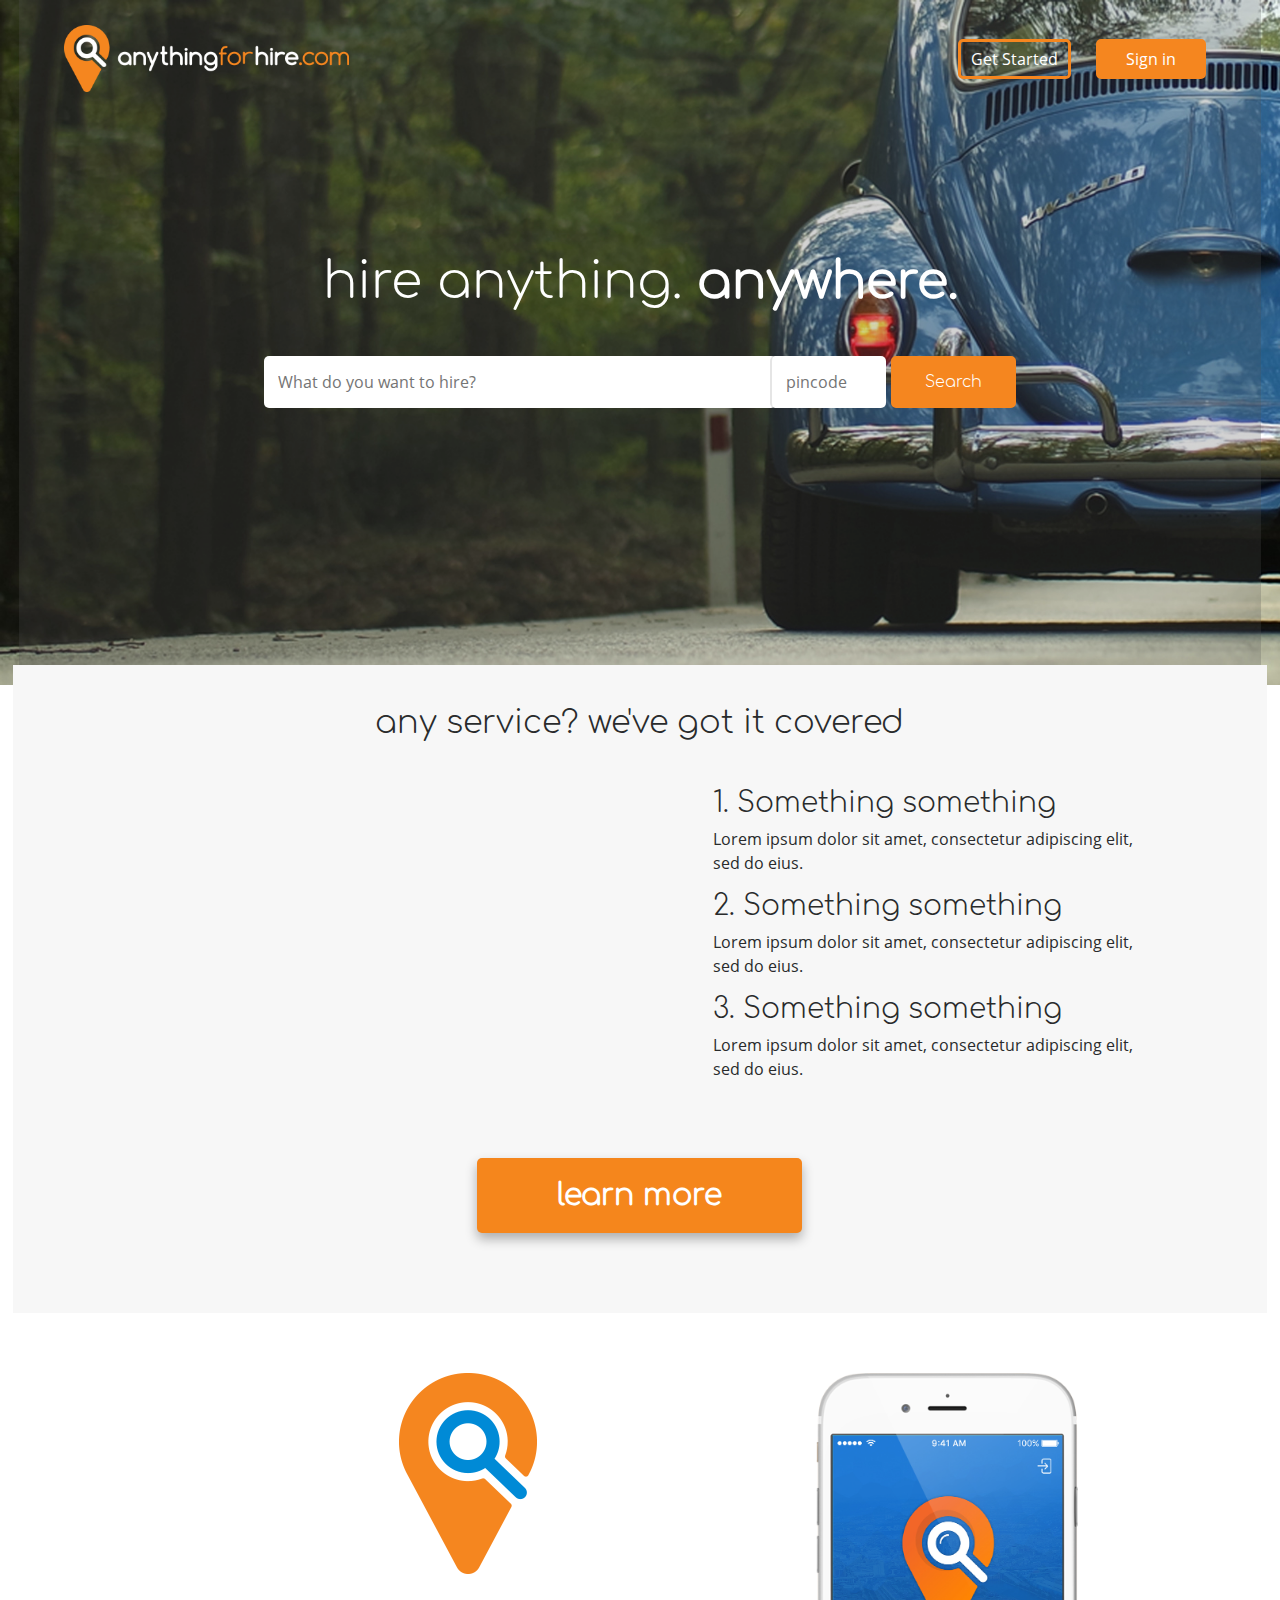
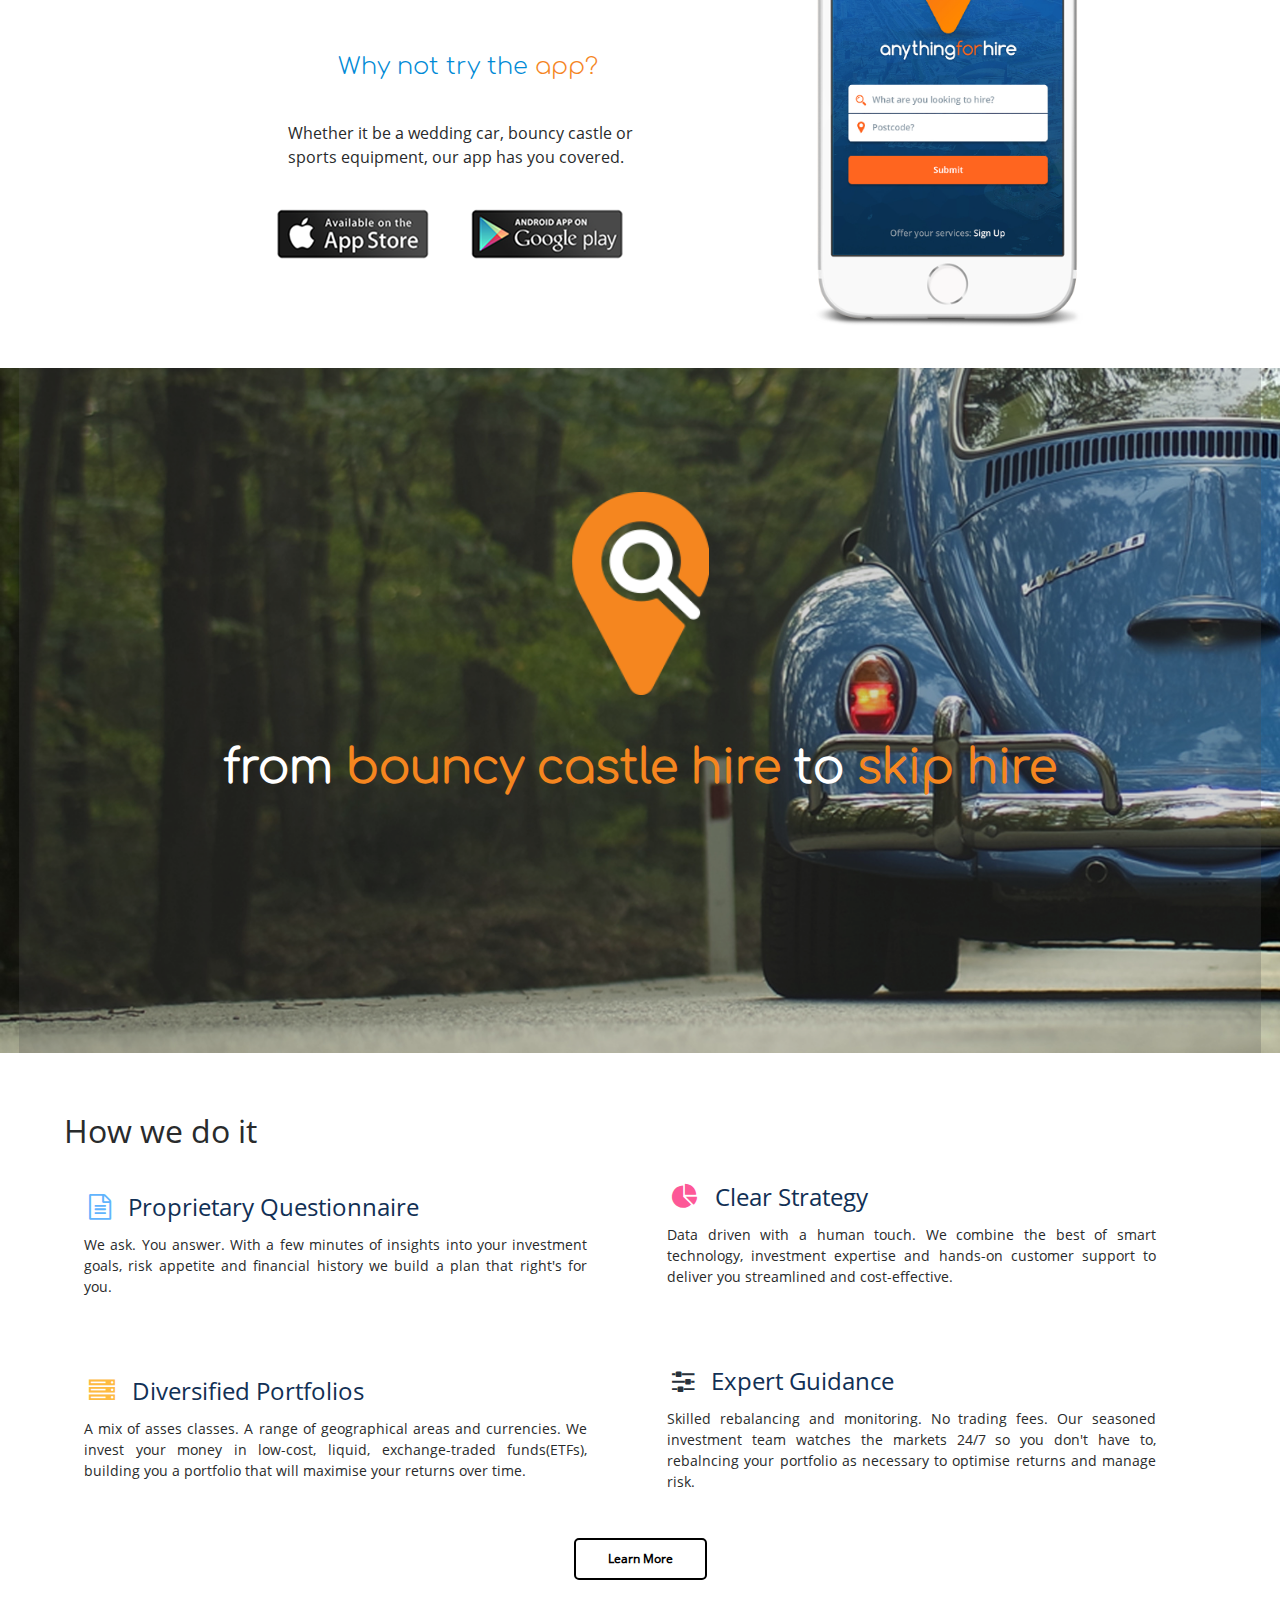
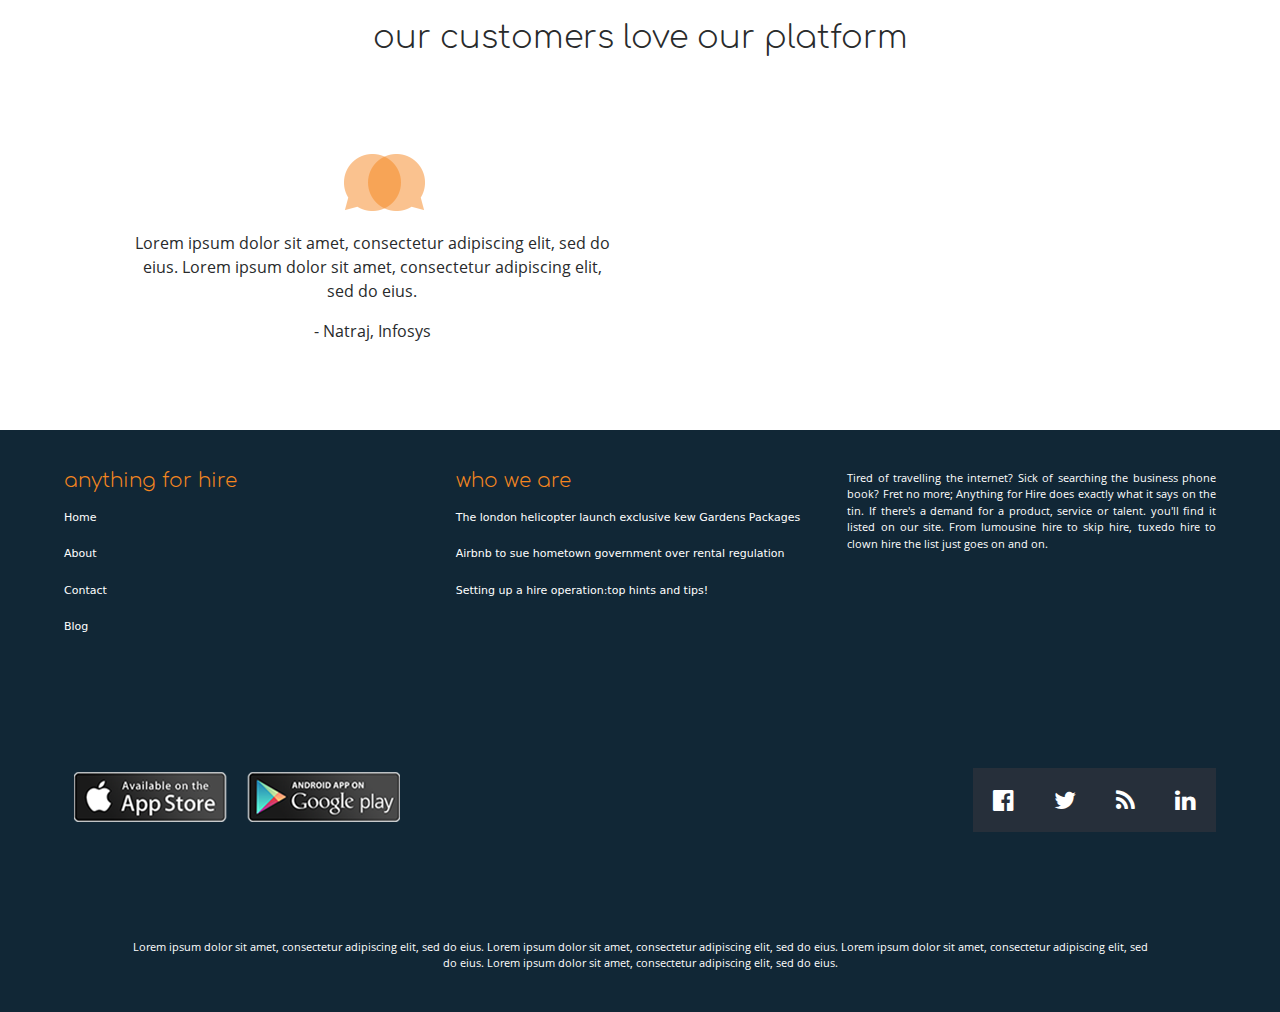
<file: mobo/index.html>
<!DOCTYPE html>
<html>
  <head><meta name="viewport" content="width=device-width, initial-scale=1">
<link href="css/bootstrap.min.css" rel="stylesheet">
<link href="css/styles.css" rel="stylesheet">
<link href="css/font-awesome.css" rel="stylesheet">
<link rel="shortcut icon" href="images/app-modal-logo.png">
<script src="js/jquery-3.2.1.min.js"></script>
<title>Anything For Hire</title>
  </head>
  <body class="main1">
    <header class="bouncy-car" role="navigation">
      <div class="header-section">
        <div class="logo"><img src="images/hireanything-logo.png" alt="Anything For Hire Logo"/></div><a class="ham-bu" href="#"><span class="ham" id="ham1"></span><span class="ham" id="ham2"></span><span class="ham" id="ham3"></span></a>
        <div class="signBtns">
          <button class="getStartBtn">Get Started</button>
          <button class="signInBtn">Sign in</button>
        </div>
      </div>
      <div class="header-cont"> 
        <h1>hire anything. <span class="bold">anywhere.</span></h1>
        <div class="search-boxes">
          <input type="search" id="searchBox" placeholder="What do you want to hire?"/>
          <input type="search" id="pincodeBox" placeholder="pincode"/>
          <button class="searchBtn">Search</button>
        </div>
      </div>
    </header>
    <div class="frst-section">
      <h2 class="pad-bot-40">any service? we've got it covered</h2>
      <div class="flex-box-between">
        <div class="flex-box-1 embed-responsive embed-responsive-16by9">
          <iframe width="560" height="315" src="https://www.youtube.com/embed/u4pKOp5G7Cg?rel=0&amp;amp;showinfo=0" frameborder="0" gesture="media" allow="encrypted-media" allowfullscreen="allowfullscreen"></iframe>
        </div>
        <div class="flex-box-2">
          <h3>1. Something something</h3>
          <p>Lorem ipsum dolor sit amet, consectetur adipiscing elit, sed do eius.</p>
          <h3>2. Something something</h3>
          <p>Lorem ipsum dolor sit amet, consectetur adipiscing elit, sed do eius.</p>
          <h3>3. Something something</h3>
          <p>Lorem ipsum dolor sit amet, consectetur adipiscing elit, sed do eius.</p>
        </div>
      </div>
      <button class="learn-more">learn more</button>
    </div>
    <div class="scnd-section flex-box-between">
      <div class="flex-box-1"><img class="app-logo" src="images/app-modal-logo.png" alt="Logo Anything for Hire"/>
        <h4> <span class="blue-text">Why not try the </span><span class="orange-text">app?</span></h4>
        <p>Whether it be a wedding car, bouncy castle or sports equipment, our app has you covered.</p>
        <div class="download-links"><a class="app-store app-link" href="#"></a><a class="play-store app-link" href="#"></a></div>
      </div>
      <div class="flex-box-2"><img class="app-iphone" src="images/app-modal-afh.png" alt="Application Anything for Hire"/></div>
    </div>
    <div class="bouncy-car"><img class="app-logo" src="images/app-modal-logo-wht.png" alt="Logo Anything for Hire"/>
      <h2 class="bouncy-car-cont">
         <span class="whte-text">from</span> <span class="orange-text"> bouncy castle hire </span> <span class="whte-text">to</span> <span class="orange-text">skip hire</span></h2>
    </div>
    <div class="thrd-cont">
      <h2 class="thrd-sec-head">How we do it</h2>
      <div class="third-section">
        <div class="in-flex">
          <div class="in-flex-one">
            <div class="fa fa-file-text-o"></div>
            <h4>Proprietary Questionnaire</h4>
            <p>We ask. You answer. With a few minutes of insights into your investment goals, risk appetite and financial history we build a plan that right's for you.</p>
          </div>
          <div class="in-flex-two">
            <div class="fa fa-server"></div>
            <h4>Diversified Portfolios</h4>
            <p>A mix of asses classes. A range of geographical areas and currencies. We invest your money in low-cost, liquid, exchange-traded funds(ETFs), building you a portfolio that will maximise your returns over time.</p>
          </div>
        </div>
        <div class="in-flex">
          <div class="in-flex-one">
            <div class="fa fa-pie-chart"></div>
            <h4>Clear Strategy</h4>
            <p>Data driven with a human touch. We combine the best of smart technology, investment expertise and hands-on customer support to deliver you streamlined and cost-effective.</p>
          </div>
          <div class="in-flex-two">
            <div class="fa fa-sliders"></div>
            <h4>Expert Guidance</h4>
            <p>Skilled rebalancing and monitoring. No trading fees. Our seasoned investment team watches the markets 24/7 so you don't have to, rebalncing your portfolio as necessary to optimise returns and manage risk.</p>
          </div>
        </div>
      </div>
      <button class="learn-more">Learn More</button>
    </div>
    <div class="frth-cont">
      <h2>our customers love our platform</h2>
      <div class="frth-section">
        <div class="flex-box-1"><img src="images/testi-icon copy.png"/>
          <p>Lorem ipsum dolor sit amet, consectetur adipiscing elit, sed do eius. Lorem ipsum dolor sit amet, consectetur adipiscing elit, sed do eius.</p>
          <p class="custName">- Natraj, Infosys</p>
        </div>
        <div class="flex-box-2 embed-responsive embed-responsive-16by9">
          <iframe width="515" height="315" style="border-radius: 10px;" src="https://www.youtube.com/embed/u4pKOp5G7Cg?rel=0&amp;amp;showinfo=0" frameborder="0" gesture="media" allow="encrypted-media" allowfullscreen="allowfullscreen"></iframe>
        </div>
      </div>
    </div>
    <div class="foot-bg">
      <div class="foot-section">
        <div class="flex-box-1">
          <h4>anything for hire</h4>
          <ul>
            <li>Home</li>
            <li>About</li>
            <li>Contact</li>
            <li>Blog</li>
          </ul>
        </div>
        <div class="flex-box-1">
          <h4>who we are</h4>
          <ul> 
            <li>The london helicopter launch exclusive kew Gardens Packages</li>
            <li>Airbnb to sue hometown government over rental regulation</li>
            <li>Setting up a hire operation:top hints and tips!</li>
          </ul>
        </div>
        <div class="flex-box-1">
          <p>
            Tired of travelling the internet? Sick of searching the business phone book? Fret no more; Anything for Hire does exactly what it says on the tin. If there's a demand for a product, 
            service or talent. you'll find it listed on our site. From lumousine hire to skip hire, tuxedo hire to clown hire the list  
            just goes on and on.
          </p>
        </div>
      </div>
      <div class="foot-so-app-links">
        <div class="flex-box-1"><a class="app-store app-link" href="#"></a><a class="play-store app-link" href="#"></a></div>
        <div class="flex-box-1 social-links"><a class="fa fa-facebook-official" href="#"></a><a class="fa fa-twitter" href="#"></a><a class="fa fa-rss" href="#"></a><a class="fa fa-linkedin" href="#"></a></div>
      </div>
      <p class="terms-cont">Lorem ipsum dolor sit amet, consectetur adipiscing elit, sed do eius. Lorem ipsum dolor sit amet, consectetur adipiscing elit, sed do eius. Lorem ipsum dolor sit amet, consectetur adipiscing elit, sed do eius. Lorem ipsum dolor sit amet, consectetur adipiscing elit, sed do eius.</p>
    </div>
  </body>
</html>
</file>
<file: mobo/css/styles.css>
@font-face {
  font-family: Ubuntu-Regular;
  src: url(../fonts/Ubuntu-Regular.ttf); }

@font-face {
  font-family: OpenSans-Regular;
  src: url(../fonts/OpenSans-Regular.ttf); }

@font-face {
  font-family: Comfortaa-Light;
  src: url(../fonts/Comfortaa-Light.ttf); }

.bouncy-car {
  background: url("../images/bg-car-afh.jpg");
  background-size: cover;
  background-repeat: no-repeat;
  height: 685px;
  position: relative; }
  .bouncy-car::before {
    content: '';
    position: absolute;
    left: 0;
    right: 0;
    top: 0;
    width: 97%;
    height: 100%;
    margin: 0 auto;
    background: rgba(81, 81, 81, 0.25); }

.header-section {
  display: -webkit-box;
  display: -webkit-flex;
  display: -ms-flexbox;
  display: flex;
  position: relative;
  z-index: 3;
  width: 90%;
  margin: 0 auto;
  -webkit-box-pack: justify;
  -webkit-justify-content: space-between;
  -ms-flex-pack: justify;
  justify-content: space-between;
  -webkit-box-align: center;
  -webkit-align-items: center;
  -ms-flex-align: center;
  align-items: center; }

.logo img {
  width: 285px;
  margin: 25px 0px; }

.getStartBtn, .signInBtn {
  margin: 25px 10px;
  color: #fff;
  font-family: OpenSans-Regular;
  background: transparent;
  border: 3px solid #f5861f;
  border-radius: 5px;
  padding: 5px 10px;
  -webkit-transition: .3s;
  -o-transition: .3s;
  transition: .3s; }
  .getStartBtn:hover, .signInBtn:hover {
    border-color: #f47b0b;
    background: #f47b0b; }

.getStartBtn:hover {
  bakground: #f5861f; }

.signInBtn {
  padding: 5px 27px;
  background: #f5861f; }

.searchBtn {
  margin: 0;
  color: #fff;
  font-family: Comfortaa-Light !important;
  vertical-align: middle;
  background: #f5861f;
  border: 3px solid #f5861f;
  border-radius: 5px;
  padding: 11px 31px;
  -webkit-transition: .3s;
  -o-transition: .3s;
  transition: .3s; }

.header-cont, .bouncy-car-cont {
  position: relative;
  top: 20%;
  z-index: 3;
  text-align: center; }

.bouncy-car .app-logo {
  position: relative;
  top: 18%;
  z-index: 3; }

.bouncy-car-cont {
  font-weight: bold;
  font-size: 46px;
  color: #fff;
  top: 25%; }

.header-cont h1 {
  font-family: Comfortaa-Light !important;
  font-size: 51px;
  color: #fff; }

.search-boxes {
  margin: 45px 0; }

#searchBox, #pincodeBox {
  font-family: OpenSans-Regular;
  width: 40%;
  padding: 14px;
  border: 0;
  border-radius: 5px;
  outline: 0;
  vertical-align: middle; }

#pincodeBox {
  width: 9%;
  margin-left: -11px;
  border-left: 2px solid rgba(204, 204, 204, 0.5); }

.frst-section {
  width: 98%;
  margin: 0 auto;
  position: relative;
  top: -20px;
  background: #f7f7f7;
  padding: 40px; }

.frst-section h2 {
  text-align: center; }

.frst-section .flex-box-between p {
  width: 83%; }

.third-section, .frth-section {
  display: -webkit-box;
  display: -webkit-flex;
  display: -ms-flexbox;
  display: flex;
  width: 80%;
  margin: 0 auto;
  padding: 40px 0;
  -webkit-box-pack: center;
  -webkit-justify-content: center;
  -ms-flex-pack: center;
  justify-content: center;
  -webkit-box-align: center;
  -webkit-align-items: center;
  -ms-flex-align: center;
  align-items: center; }

.frth-cont h2 {
  text-align: center; }

.frth-section .flex-box-1 p {
  text-align: center;
  width: 95%; }

.frth-section .flex-box-1 img {
  width: 81px;
  margin: 20px auto;
  display: block; }

.scnd-section h4 {
  margin: 80px 0 40px;
  text-align: center; }

.scnd-section .flex-box-1 p {
  width: 53%;
  margin: 0 auto; }

.scnd-section {
  width: 80%;
  margin: 40px auto; }

.third-section {
  display: -webkit-box;
  display: -webkit-flex;
  display: -ms-flexbox;
  display: flex;
  width: 90%;
  margin: 0 auto;
  -webkit-box-pack: justify;
  -webkit-justify-content: space-between;
  -ms-flex-pack: justify;
  justify-content: space-between;
  padding: 0; }
  .third-section p, .third-section h4 {
    font-family: OpenSans-Regular; }

.foot-bg {
  background: #112736;
  padding: 40px 0; }

.foot-section, .foot-so-app-links {
  display: -webkit-box;
  display: -webkit-flex;
  display: -ms-flexbox;
  display: flex;
  -webkit-box-pack: justify;
  -webkit-justify-content: space-between;
  -ms-flex-pack: justify;
  justify-content: space-between;
  width: 90%;
  margin: 0 auto 100px; }

.foot-so-app-links {
  -webkit-box-align: center;
  -webkit-align-items: center;
  -ms-flex-align: center;
  align-items: center; }

.foot-so-app-links .app-link {
  margin: 10px; }

.foot-section .flex-box-1 {
  width: 32%;
  text-align: justify; }

.foot-section h4 {
  font-size: 20px;
  color: #f5861f; }

.foot-section p, .foot-section ul {
  font-size: 11px;
  color: #fff; }

.foot-section ul {
  list-style-type: none;
  padding: 0; }
  .foot-section ul li {
    padding: 10px 0; }

.social-links {
  background: #262f3a; }

.social-links a {
  display: inline-block;
  margin: 20px;
  font-size: 24px;
  color: #fff;
  text-decoration: none; }

.terms-cont {
  text-align: center;
  color: #fff;
  font-size: 11px;
  width: 80%;
  margin: 0 auto; }

.in-flex {
  display: -webkit-box;
  display: -webkit-flex;
  display: -ms-flexbox;
  display: flex;
  -webkit-box-pack: justify;
  -webkit-justify-content: space-between;
  -ms-flex-pack: justify;
  justify-content: space-between;
  -webkit-box-orient: vertical;
  -webkit-box-direction: normal;
  -webkit-flex-direction: column;
  -ms-flex-direction: column;
  flex-direction: column;
  margin: 0 20px; }
  .in-flex p {
    padding-left: 0 !important; }
  .in-flex .fa {
    font-size: 26px;
    display: inline;
    height: 35px;
    padding: 5px;
    -webkit-box-sizing: content-box;
    box-sizing: content-box; }
  .in-flex .fa-file-text-o {
    color: #61b4fd; }
  .in-flex .fa-server {
    color: #febb41; }
  .in-flex .fa-pie-chart {
    color: #fd5897; }
  .in-flex .fa-sliders {
    color: #27303a; }

.in-flex-one, .in-flex-two {
  display: -webkit-box;
  display: -webkit-flex;
  display: -ms-flexbox;
  display: flex;
  padding: 30px 0;
  -webkit-flex-wrap: wrap;
  -ms-flex-wrap: wrap;
  flex-wrap: wrap; }

.in-flex-one h4, .in-flex-two h4 {
  margin: 0;
  line-height: 1.5;
  padding: 0 12px;
  color: #113055; }

.in-flex p {
  display: inline-block;
  padding: 0 40px 0;
  text-align: justify;
  font-size: 14px; }

.thrd-sec-head {
  width: 90%;
  margin: 0 auto;
  padding-top: 60px;
  font-family: OpenSans-Regular; }

.download-links {
  width: 62%;
  margin: 0 auto; }

.app-link {
  background: url("../images/play-app-store-link.png");
  width: 153px;
  height: 50px;
  display: inline-block;
  margin: 40px 20px; }

.app-link:nth-child(2) {
  background-position: 153px 0; }

.flex-box-between {
  display: -webkit-box;
  display: -webkit-flex;
  display: -ms-flexbox;
  display: flex;
  -webkit-box-pack: justify;
  -webkit-justify-content: space-between;
  -ms-flex-pack: justify;
  justify-content: space-between; }

.al-center {
  -webkit-box-align: center;
  -webkit-align-items: center;
  -ms-flex-align: center;
  align-items: center; }

.flex-box-column {
  display: -webkit-box;
  display: -webkit-flex;
  display: -ms-flexbox;
  display: flex;
  -webkit-box-pack: center;
  -webkit-justify-content: center;
  -ms-flex-pack: center;
  justify-content: center;
  -webkit-box-align: center;
  -webkit-align-items: center;
  -ms-flex-align: center;
  align-items: center;
  -webkit-box-orient: vertical;
  -webkit-box-direction: normal;
  -webkit-flex-direction: column;
  -ms-flex-direction: column;
  flex-direction: column; }

.learn-more {
  background: #F5861C;
  border: 0;
  padding: 15px 80px;
  color: #fff;
  font-weight: bold;
  font-size: 30px;
  margin: 40px auto;
  display: block;
  border-radius: 5px;
  -webkit-box-shadow: 0 6px 12px rgba(0, 0, 0, 0.3);
  box-shadow: 0 6px 12px rgba(0, 0, 0, 0.3); }

.thrd-cont .learn-more {
  background: #fff;
  border: 2px solid #000;
  font-family: OpenSans-Regular;
  color: #000;
  padding: 10px 32px;
  font-size: 12px;
  -webkit-box-shadow: none;
  box-shadow: none;
  margin: 0px auto 40px; }

.app-iphone {
  width: 80%; }

.app-logo {
  margin: 0 auto;
  width: 138px;
  display: block; }

.blue-text {
  color: #008ad6; }

.orange-text {
  color: #f5861f; }

.bold {
  font-weight: bold; }

h1, h2, h3, h4, h5, h6, button {
  font-family: Comfortaa-Light; }

p {
  font-family: OpenSans-Regular; }

.pad-bot-40 {
  padding-bottom: 40px; }

span.ham {
  width: 32px;
  height: 2px;
  display: block;
  background: #f5861f;
  margin: 8px;
  border-radius: 8px; }

.ham-bu {
  display: none; }

.frst-section .flex-box-1.embed-responsive.embed-responsive-16by9 {
  width: 50%; }

span#ham1, span#ham1, span#ham1 {
  -webkit-transform: rotate(0deg);
  -ms-transform: rotate(0deg);
  transform: rotate(0deg);
  -webkit-transition: .3s;
  -o-transition: .3s;
  transition: .3s; }

/*Responsive*/
@media (max-width: 1210px) {
  .frst-section .flex-box-between {
    -webkit-box-orient: vertical;
    -webkit-box-direction: normal;
    -webkit-flex-direction: column;
    -ms-flex-direction: column;
    flex-direction: column;
    -webkit-box-align: center;
    -webkit-align-items: center;
    -ms-flex-align: center;
    align-items: center; }
  .frst-section .flex-box-1, .frst-section .flex-box-1 {
    margin: 20px 0; }
  .frst-section .flex-box-between p {
    width: 100%; }
  .download-links {
    width: 85%; }
  .frst-section .flex-box-1.embed-responsive.embed-responsive-16by9 {
    width: 100%; } }

@media (max-width: 992px) {
  .frth-section {
    -webkit-box-orient: vertical;
    -webkit-box-direction: normal;
    -webkit-flex-direction: column;
    -ms-flex-direction: column;
    flex-direction: column;
    -webkit-box-align: center;
    -webkit-align-items: center;
    -ms-flex-align: center;
    align-items: center; }
  #pincodeBox {
    width: 18%; }
  .download-links {
    width: 98%; }
  .in-flex-one h4, .in-flex-two h4 {
    font-size: 22px;
    padding: 0; } }

@media (max-width: 768px) {
  .scnd-section {
    -webkit-box-orient: vertical;
    -webkit-box-direction: normal;
    -webkit-flex-direction: column;
    -ms-flex-direction: column;
    flex-direction: column;
    -webkit-box-align: center;
    -webkit-align-items: center;
    -ms-flex-align: center;
    align-items: center; }
  .download-links {
    width: 66%; }
  .app-iphone {
    width: 100%; }
  .app-link {
    margin: 10px; }
  .third-section {
    -webkit-box-orient: vertical;
    -webkit-box-direction: normal;
    -webkit-flex-direction: column;
    -ms-flex-direction: column;
    flex-direction: column; }
  .foot-section {
    -webkit-box-orient: vertical;
    -webkit-box-direction: normal;
    -webkit-flex-direction: column;
    -ms-flex-direction: column;
    flex-direction: column; }
  .foot-so-app-links {
    -webkit-box-orient: vertical;
    -webkit-box-direction: normal;
    -webkit-flex-direction: column;
    -ms-flex-direction: column;
    flex-direction: column; }
  .foot-section p, .foot-section ul {
    font-size: 16px; }
  .foot-section .flex-box-1 {
    width: initial; }
  #searchBox, #pincodeBox, .searchBtn {
    width: 84%;
    margin: 0 auto; }
  #searchBox {
    border-radius: 5px 5px 0 0; }
  #pincodeBox {
    border-top: 2px solid #ccc;
    border-radius: 0 0 5px 5px; }
  .searchBtn {
    margin-top: 20px; }
  .signBtns {
    display: none; }
  .ham-bu {
    display: block; }
  .ham-bu.action span#ham1 {
    display: none; }
  .ham-bu.action span#ham2 {
    -webkit-transform: rotate(-120deg);
    -ms-transform: rotate(-120deg);
    transform: rotate(-120deg);
    -webkit-transition: .3s;
    -o-transition: .3s;
    transition: .3s;
    -webkit-transform-origin: 18px 0px;
    -ms-transform-origin: 18px 0px;
    transform-origin: 18px 0px; }
  .ham-bu.action span#ham3 {
    -webkit-transform: rotate(120deg);
    -ms-transform: rotate(120deg);
    transform: rotate(120deg);
    -webkit-transition: .3s;
    -o-transition: .3s;
    transition: .3s;
    -webkit-transform-origin: 29px 2px;
    -ms-transform-origin: 29px 2px;
    transform-origin: 29px 2px; }
  .signBtns.action {
    display: block; }
  .signBtns {
    position: fixed;
    right: 10px;
    top: 12%;
    background: #fff;
    border-radius: 3px; }
    .signBtns .getStartBtn {
      color: #000; } }

@media (max-width: 480px) {
  .flex-box-between h3 {
    font-size: 22px; }
  .flex-box-between p {
    font-size: 15px; }
  .learn-more {
    padding: 7px 28px; } }

@media (max-width: 480px) {
  .logo img {
    width: 200px; } }
</file>
